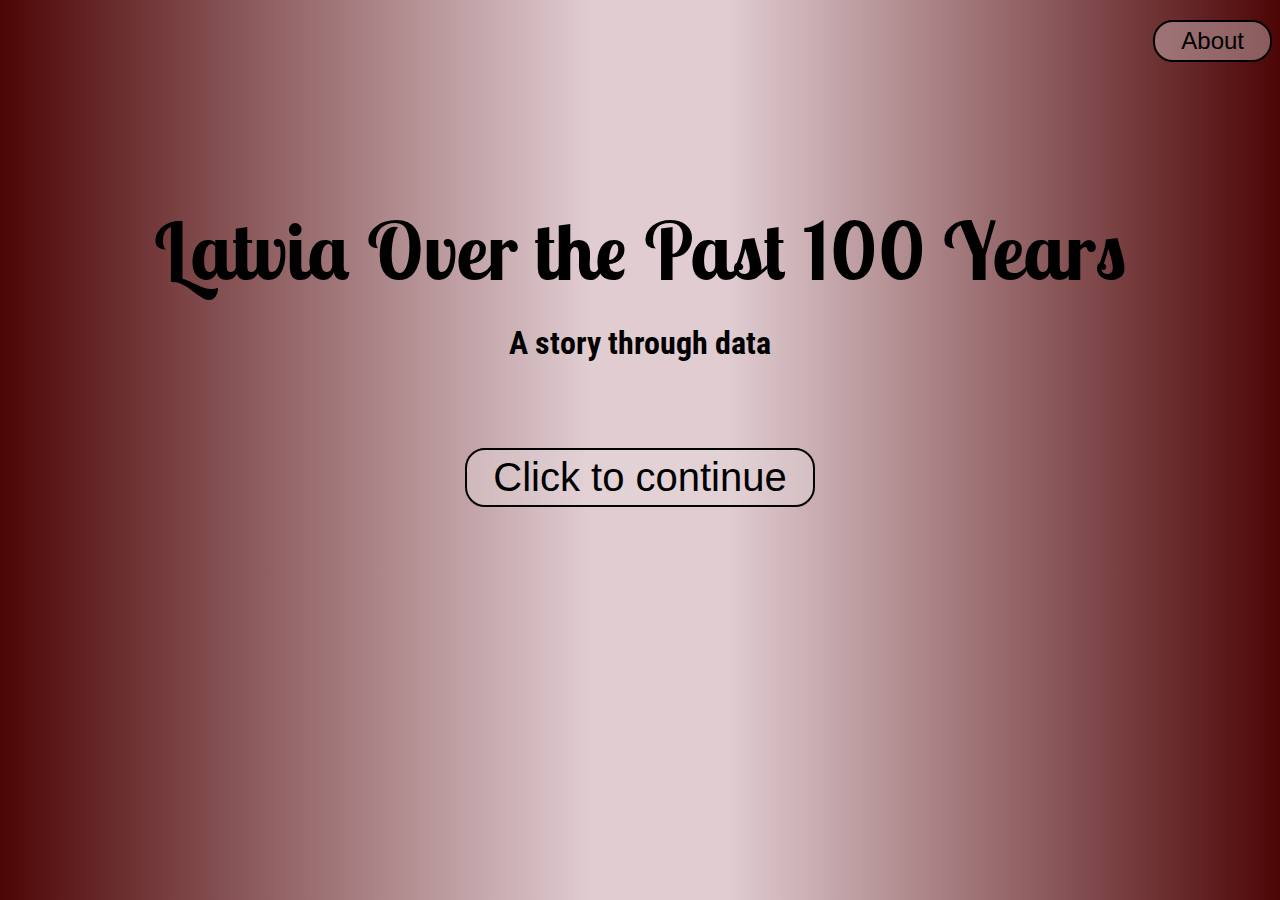
<file: index.html>
<!DOCTYPE html>
<html>
	<head>
		<title>Latvia 100 Years</title>
		<link rel="stylesheet" type="text/css" href="css/stats.css">
		<link href="https://fonts.googleapis.com/css?family=Lobster+Two" rel="stylesheet">
		<link href="https://fonts.googleapis.com/css?family=Roboto+Condensed" rel="stylesheet">
	</head>
	<body id="gradient-body">
		<a href="about.html"><button class="about-page">About</button></a>
		<div class="center">
			<h1 class="main-heading">Latvia Over the Past 100 Years</h1>
			<h2 class="main-subheading">A story through data</h2>
			<a href="information1.html"><button class="main-button">Click to continue</button></a>
		</div>
	</body>
</html>
</file>
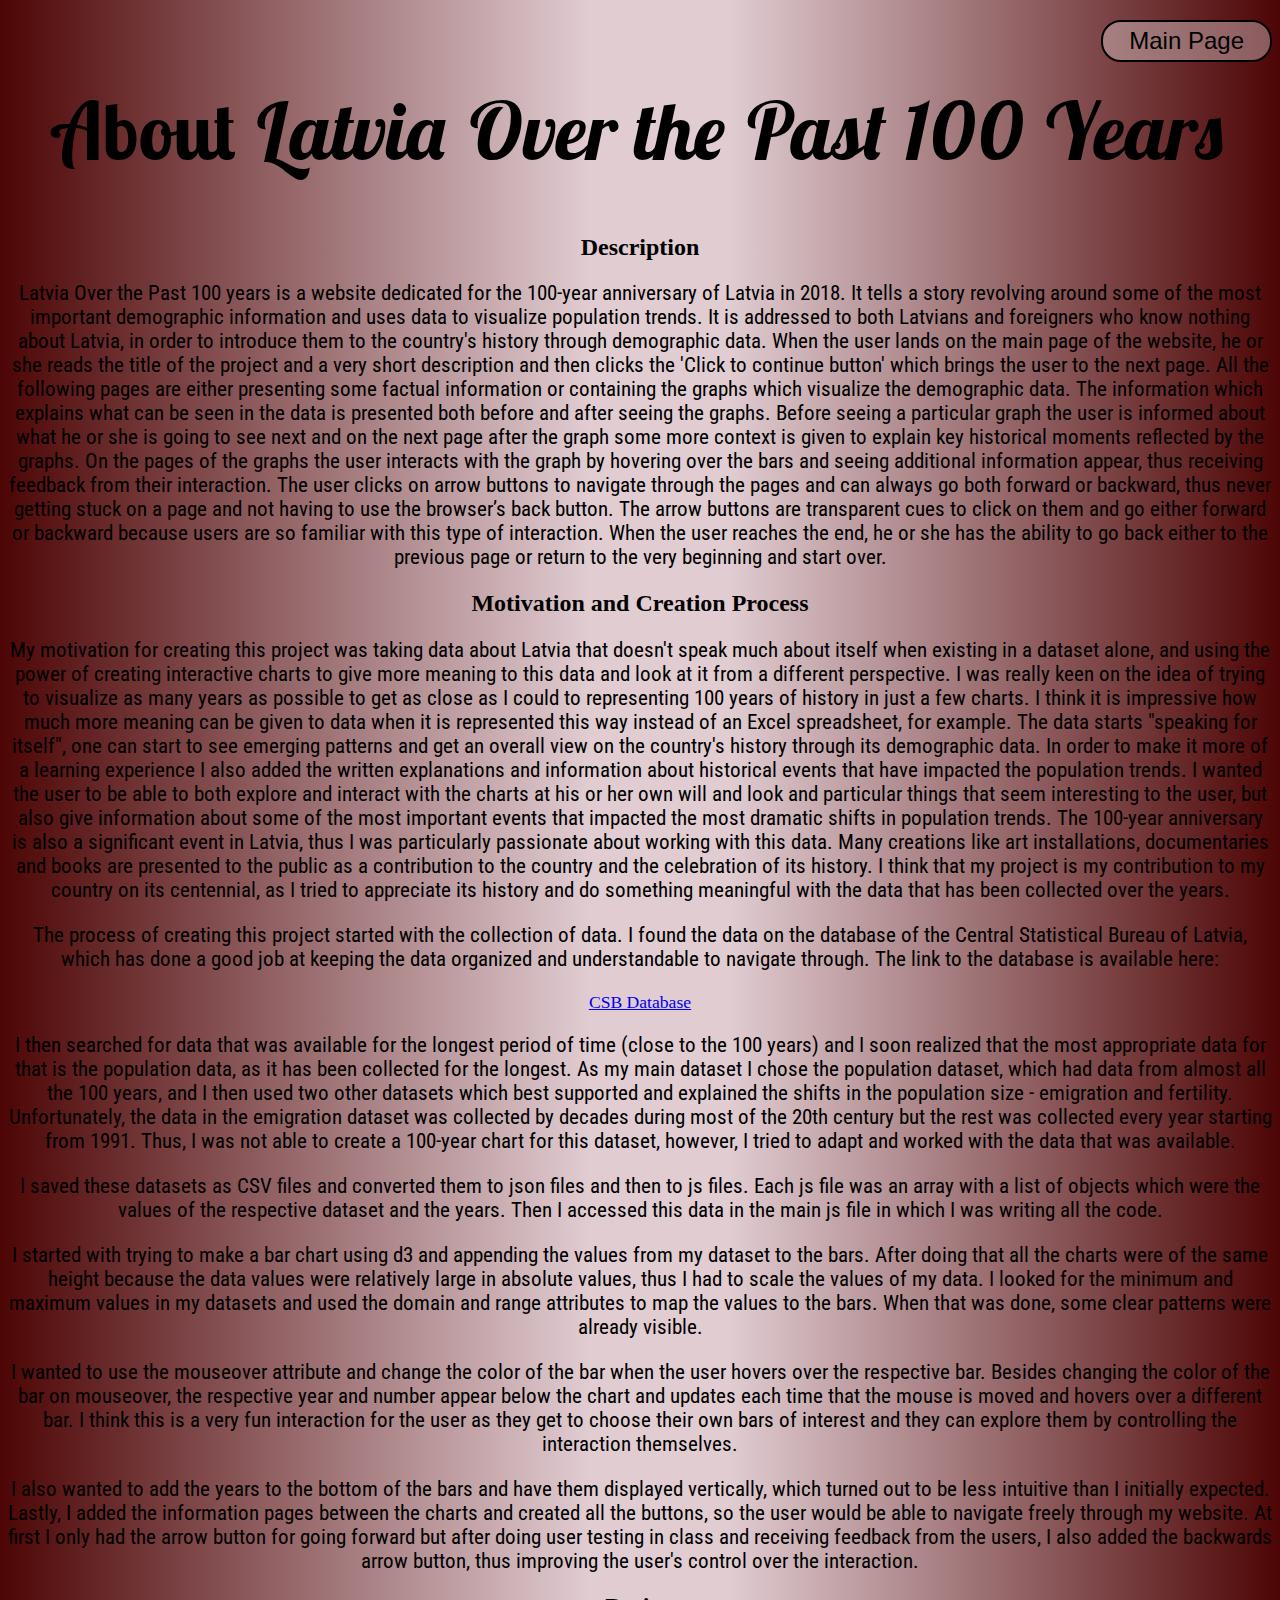
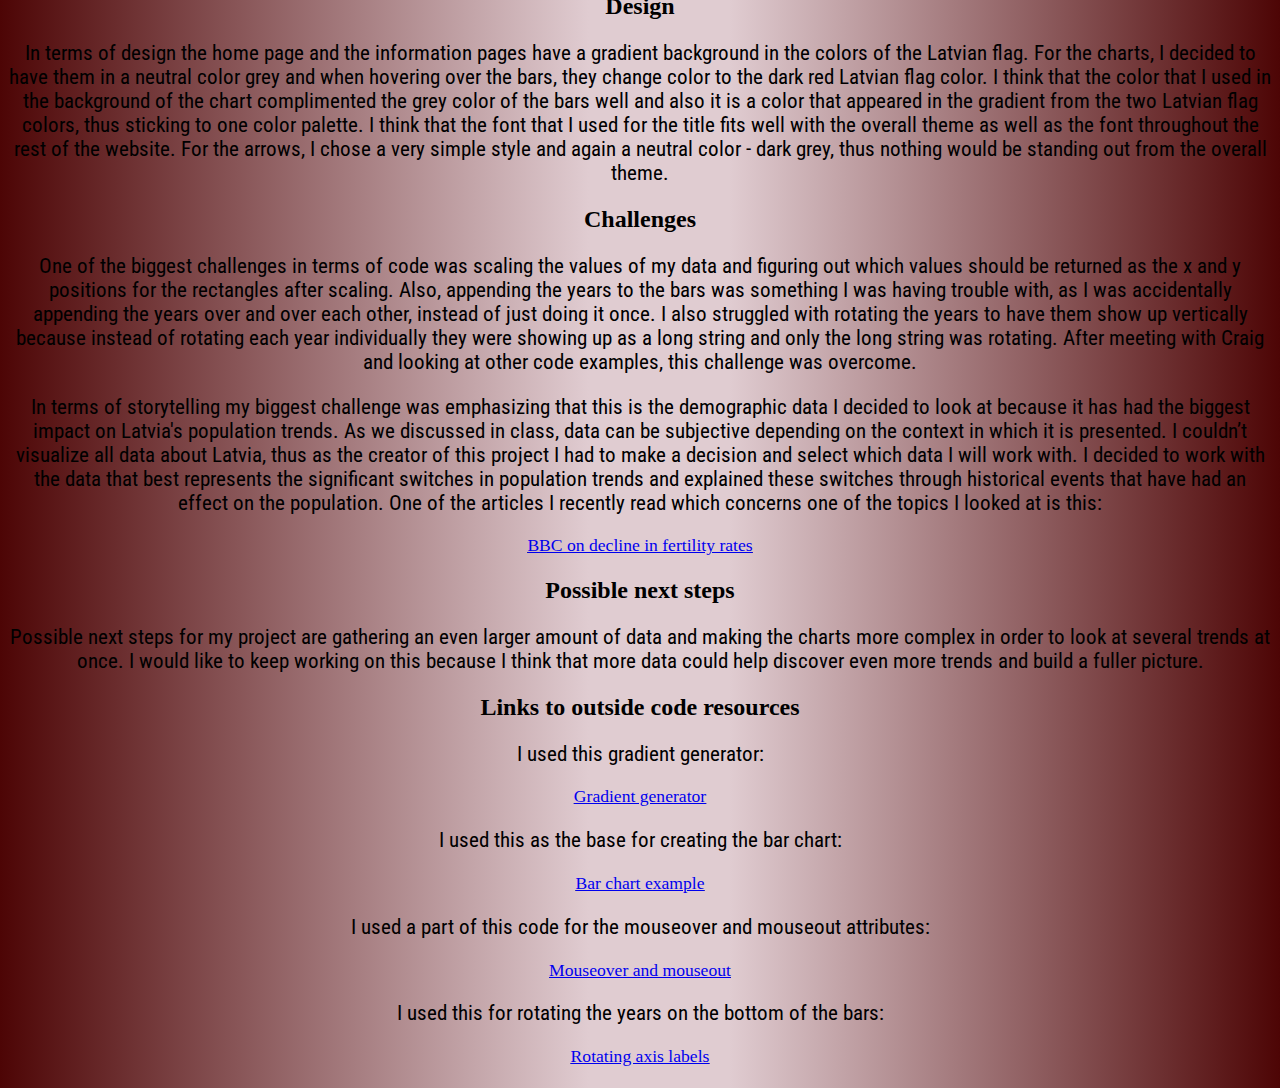
<file: about.html>
<!DOCTYPE html>
<html>
	<head>
		<title>About Pages</title>
		<link rel="stylesheet" type="text/css" href="css/stats.css">
		<link href="https://fonts.googleapis.com/css?family=Lobster+Two" rel="stylesheet">
		<link href="https://fonts.googleapis.com/css?family=Roboto+Condensed" rel="stylesheet">
	</head>
	<body id="gradient-body">
		<a href="index.html"><button class="main-page">Main Page</button></a>
		<div class="center">
			<h1 class="about-heading">About <i> Latvia Over the Past 100 Years</i></h1>

			<h2>Description</h2>
			<p>Latvia Over the Past 100 years is a website dedicated for the 100-year anniversary of Latvia in 2018. It tells a story revolving around some of the most important demographic information and uses data to visualize population trends. It is addressed to both Latvians and foreigners who know nothing about Latvia, in order to introduce them to the country's history through demographic data. When the user lands on the main page of the website, he or she reads the title of the project and a very short description and then clicks the 'Click to continue button' which brings the user to the next page. All the following pages are either presenting some factual information or containing the graphs which visualize the demographic data. The information which explains what can be seen in the data is presented both before and after seeing the graphs. Before seeing a particular graph the user is informed about what he or she is going to see next and on the next page after the graph some more context is given to explain key historical moments reflected by the graphs. On the pages of the graphs the user interacts with the graph by hovering over the bars and seeing additional information appear, thus receiving feedback from their interaction. The user clicks on arrow buttons to navigate through the pages and can always go both forward or backward, thus never getting stuck on a page and not having to use the browser’s back button. The arrow buttons are transparent cues to click on them and go either forward or backward because users are so familiar with this type of interaction. When the user reaches the end, he or she has the ability to go back either to the previous page or return to the very beginning and start over. 
			<h2>Motivation and Creation Process</h2>
			<p>My motivation for creating this project was taking data about Latvia that doesn't speak much about itself when existing in a dataset alone, and using the power of creating interactive charts to give more meaning to this data and look at it from a different perspective. I was really keen on the idea of trying to visualize as many years as possible to get as close as I could to representing 100 years of history in just a few charts. I think it is impressive how much more meaning can be given to data when it is represented this way instead of an Excel spreadsheet, for example. The data starts "speaking for itself", one can start to see emerging patterns and get an overall view on the country's history through its demographic data. In order to make it more of a learning experience I also added the written explanations and information about historical events that have impacted the population trends. I wanted the user to be able to both explore and interact with the charts at his or her own will and look and particular things that seem interesting to the user, but also give information about some of the most important events that impacted the most dramatic shifts in population trends. The 100-year anniversary is also a significant event in Latvia, thus I was particularly passionate about working with this data. Many creations like art installations, documentaries and books are presented to the public as a contribution to the country and the celebration of its history. I think that my project is my contribution to my country on its centennial, as I tried to appreciate its history and do something meaningful with the data that has been collected over the years.</p>
			<p>The process of creating this project started with the collection of data. I found the data on the database of the Central Statistical Bureau of Latvia, which has done a good job at keeping the data organized and understandable to navigate through. The link to the database is available here:<br>
				<a href="https://www.csb.gov.lv/en/statistika/db"><div class="about-page-links">CSB Database</div></a></p>
			<p>I then searched for data that was available for the longest period of time (close to the 100 years) and I soon realized that the most appropriate data for that is the population data, as it has been collected for the longest. As my main dataset I chose the population dataset, which had data from almost all the 100 years, and I then used two other datasets which best supported and explained the shifts in the population size - emigration and fertility. Unfortunately, the data in the emigration dataset was collected by decades during most of the 20th century but the rest was collected every year starting from 1991. Thus, I was not able to create a 100-year chart for this dataset, however, I tried to adapt and worked with the data that was available.</p>
			<p>I saved these datasets as CSV files and converted them to json files and then to js files. Each js file was an array with a list of objects which were the values of the respective dataset and the years. Then I accessed this data in the main js file in which I was writing all the code.</p>
			<p>I started with trying to make a bar chart using d3 and appending the values from my dataset to the bars. After doing that all the charts were of the same height because the data values were relatively large in absolute values, thus I had to scale the values of my data. I looked for the minimum and maximum values in my datasets and used the domain and range attributes to map the values to the bars. When that was done, some clear patterns were already visible.</p>
			<p>I wanted to use the mouseover attribute and change the color of the bar when the user hovers over the respective bar. Besides changing the color of the bar on mouseover, the respective year and number appear below the chart and updates each time that the mouse is moved and hovers over a different bar. I think this is a very fun interaction for the user as they get to choose their own bars of interest and they can explore them by controlling the interaction themselves.</p>
			<p>I also wanted to add the years to the bottom of the bars and have them displayed vertically, which turned out to be less intuitive than I initially expected. Lastly, I added the information pages between the charts and created all the buttons, so the user would be able to navigate freely through my website. At first I only had the arrow button for going forward but after doing user testing in class and receiving feedback from the users, I also added the backwards arrow button, thus improving the user's control over the interaction.</p>
			<h2>Design</h2>
			<p>In terms of design the home page and the information pages have a gradient background in the colors of the Latvian flag. For the charts, I decided to have them in a neutral color grey and when hovering over the bars, they change color to the dark red Latvian flag color. I think that the color that I used in the background of the chart complimented the grey color of the bars well and also it is a color that appeared in the gradient from the two Latvian flag colors, thus sticking to one color palette. I think that the font that I used for the title fits well with the overall theme as well as the font throughout the rest of the website. For the arrows, I chose a very simple style and again a neutral color - dark grey, thus nothing would be standing out from the overall theme.</p>
			<h2>Challenges</h2>
			<p>One of the biggest challenges in terms of code was scaling the values of my data and figuring out which values should be returned as the x and y positions for the rectangles after scaling. Also, appending the years to the bars was something I was having trouble with, as I was accidentally appending the years over and over each other, instead of just doing it once. I also struggled with rotating the years to have them show up vertically because instead of rotating each year individually they were showing up as a long string and only the long string was rotating. After meeting with Craig and looking at other code examples, this challenge was overcome.</p>
			<p>In terms of storytelling my biggest challenge was emphasizing that this is the demographic data I decided to look at because it has had the biggest impact on Latvia's population trends. As we discussed in class, data can be subjective depending on the context in which it is presented. I couldn’t visualize all data about Latvia, thus as the creator of this project I had to make a decision and select which data I will work with. I decided to work with the data that best represents the significant switches in population trends and explained these switches through historical events that have had an effect on the population. One of the articles I recently read which concerns one of the topics I looked at is this:<br>
				<a href="https://www.bbc.com/news/health-46118103?fbclid=IwAR2egYDFcRPpYCnVQQ5Np_3WoElYpyaZSFc_ssVSs7uzz_vsXn7R3W4NBKA"><div class="about-page-links">BBC on decline in fertility rates</div></a></p>
			<h2>Possible next steps</h2>
			<p>Possible next steps for my project are gathering an even larger amount of data and making the charts more complex in order to look at several trends at once. I would like to keep working on this because I think that more data could help discover even more trends and build a fuller picture.</p>
			<h2>Links to outside code resources</h2>
			<p>I used this gradient generator:<br>
				<a href="https://www.cssmatic.com/gradient-generator#'\-moz\-linear\-gradient\%28left\%2C\%20rgba\%2877\%2C5\%2C5\%2C1\%29\%200\%25\%2C\%20rgba\%28224\%2C204\%2C209\%2C1\%29\%2046\%25\%2C\%20rgba\%28224\%2C204\%2C209\%2C1\%29\%2057\%25\%2C\%20rgba\%2877\%2C5\%2C5\%2C1\%29\%20100\%25\%29\%3B'"><div class="about-page-links">Gradient generator</div></a></p>
			<p>I used this as the base for creating the bar chart:<br>
				<a href="https://medium.freecodecamp.org/how-to-create-your-first-bar-chart-with-d3-js-a0e8ea2df386"><div class="about-page-links">Bar chart example</div></a></p>
			<p>I used a part of this code for the mouseover and mouseout attributes:<br>
				<a href="https://stackoverflow.com/questions/23703089/d3-js-change-color-and-size-on-line-graph-dot-on-mouseover"><div class="about-page-links">Mouseover and mouseout</div></a></p>
			<p>I used this for rotating the years on the bottom of the bars:<br>
				<a href="https://stackoverflow.com/questions/15419670/d3-x-axis-labels-outputted-as-long-string"><div class="about-page-links">Rotating axis labels</div></a></p>



		</div>
	</body>
</html>
</file>
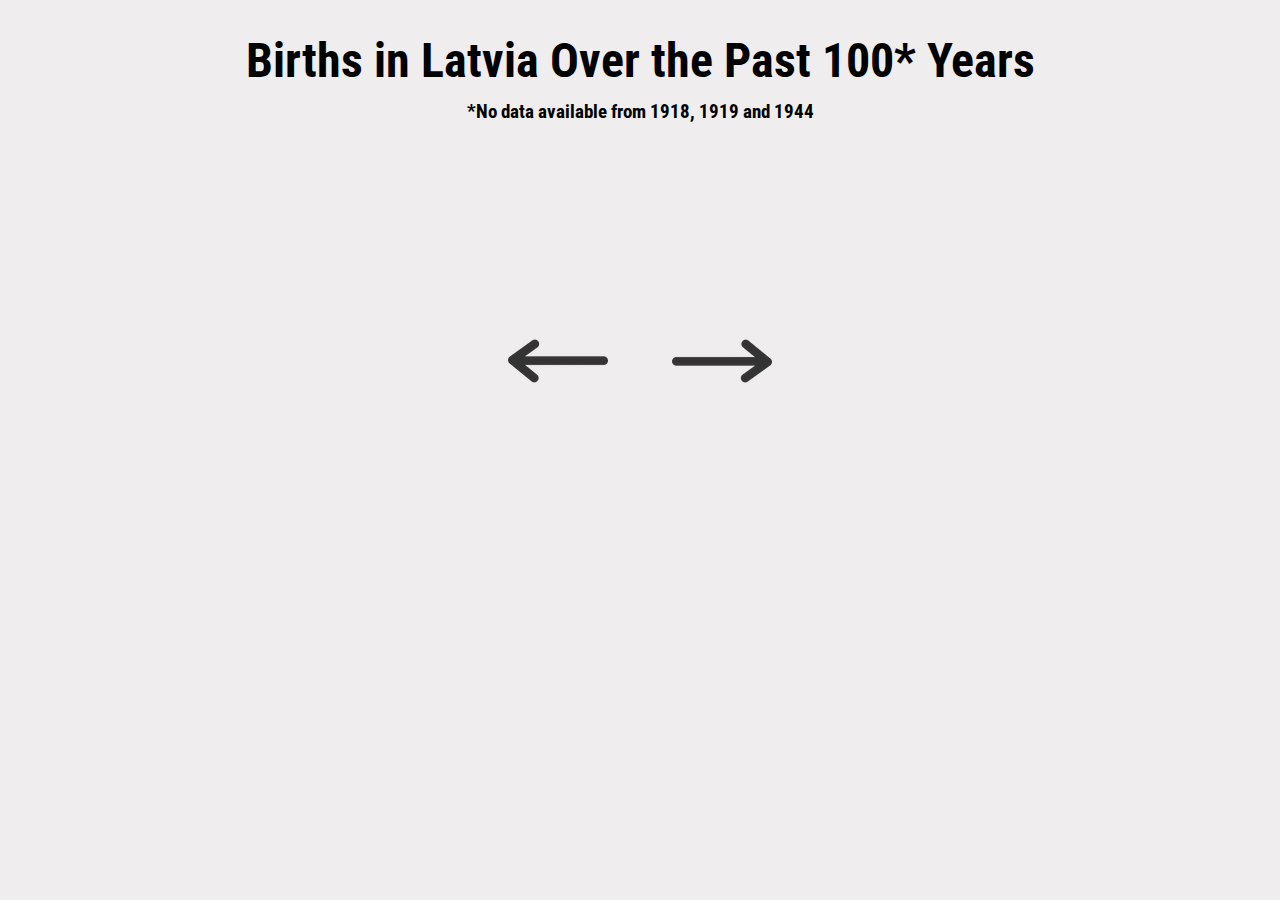
<file: births.html>
<!DOCTYPE html>
<html>
	<head>
		<title>Births</title>
		<link rel="stylesheet" type="text/css" href="css/stats.css">
		<link href="https://fonts.googleapis.com/css?family=Lobster+Two" rel="stylesheet">
		<link href="https://fonts.googleapis.com/css?family=Roboto+Condensed" rel="stylesheet">
	</head>
	<body id="graphs-body">
		<div class="center">
			<h1 class="graphs-title">Births in Latvia Over the Past 100* Years</h1>
			<h3 class="disclaimer">*No data available from 1918, 1919 and 1944</h3>
			<svg></svg>
			<div id="births-text"></div>
			<a href="information3.html"><img class="arrow" src = "images/arrow.png"></a>
			<a href="information4.html"><img class="arrow2" src = "images/arrow2.png"></a>
		</div>


		<script src="https://code.jquery.com/jquery-2.0.3.min.js"></script>
		<script src="https://d3js.org/d3.v4.min.js"></script>	
		<script src="p5/p5.js"></script>
		<script src="js/newborns.js"></script>	
		<script src="js/births_stats.js"></script>

	</body>
</html>
</file>
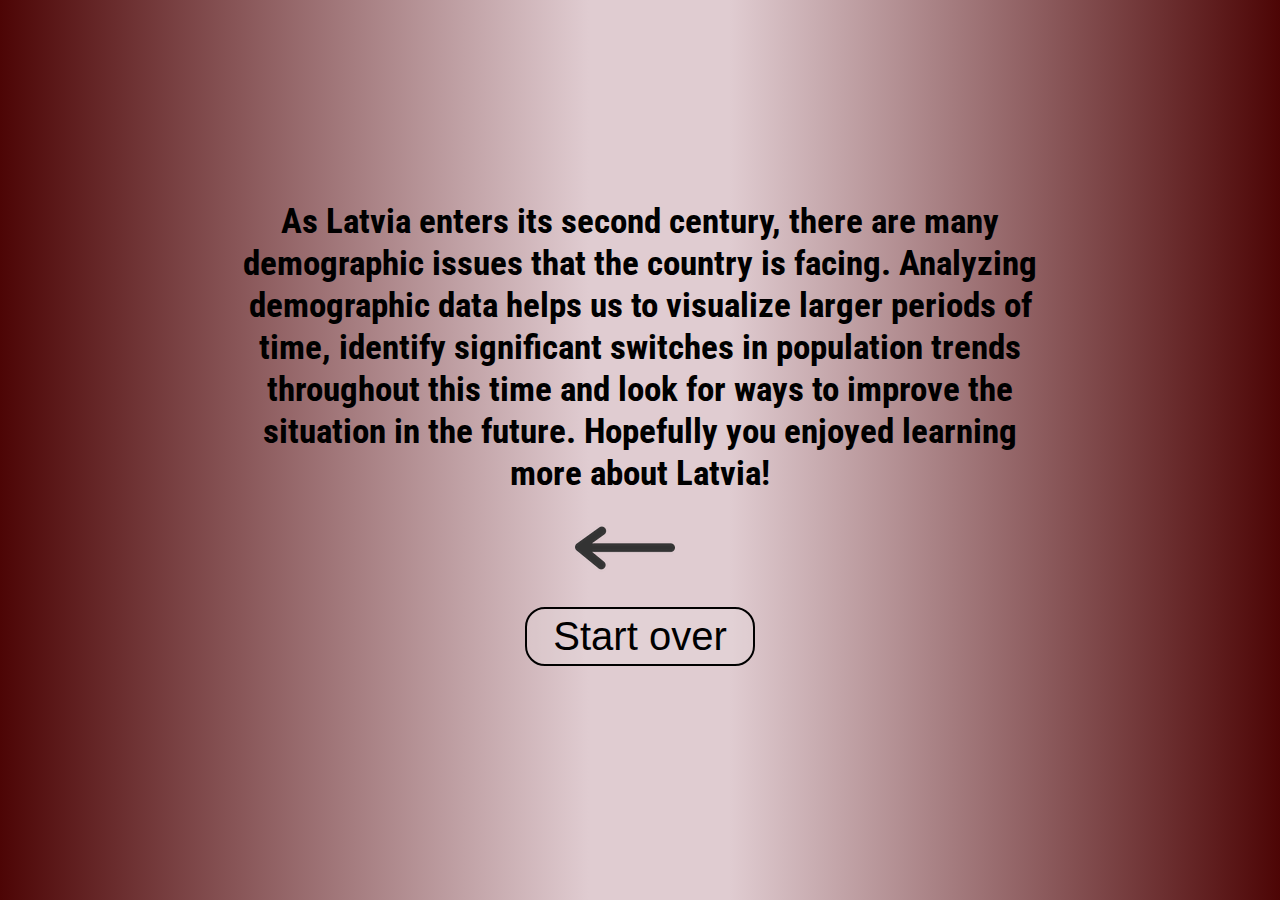
<file: final.html>
<!DOCTYPE html>
<html>
	<head>
		<title>Info</title>
		<link rel="stylesheet" type="text/css" href="css/stats.css">
		<link href="https://fonts.googleapis.com/css?family=Lobster+Two" rel="stylesheet">
		<link href="https://fonts.googleapis.com/css?family=Roboto+Condensed" rel="stylesheet">
	</head>
	<body id="gradient-body">
		<div class="center">
			<h2 class="info1">As Latvia enters its second century, there are many demographic issues that the country is facing. Analyzing demographic data helps us to visualize larger periods of time, identify significant switches in population trends throughout this time and look for ways to improve the situation in the future. Hopefully you enjoyed learning more about Latvia! </h2>
			<a href="information4.html"><img class="arrow" src = "images/arrow.png"></a>
			<br>
			<a href="index.html"><button class="final-button">Start over</button></a>
		</div>
	</body>
</html>
</file>
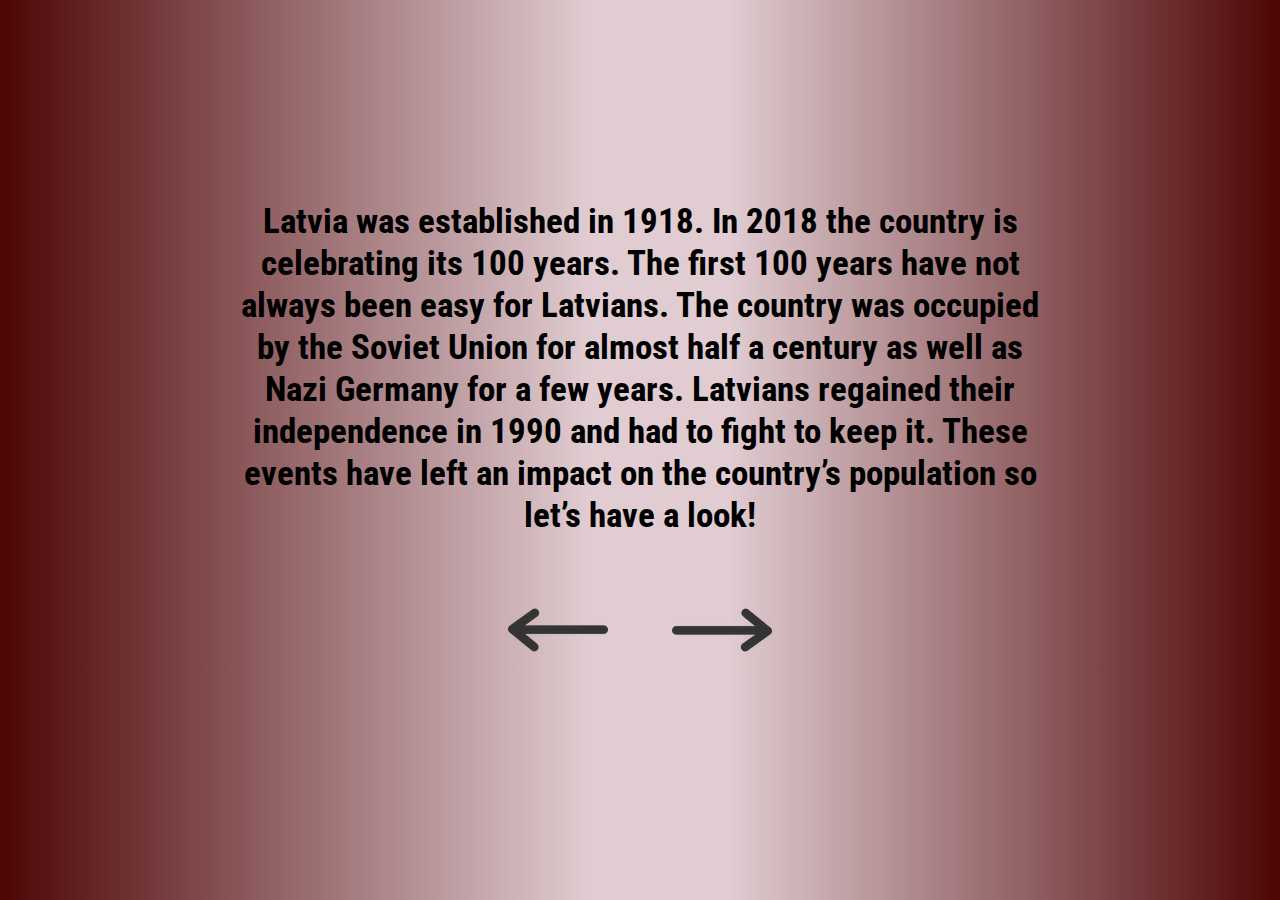
<file: information1.html>
<!DOCTYPE html>
<html>
	<head>
		<title>Info</title>
		<link rel="stylesheet" type="text/css" href="css/stats.css">
		<link href="https://fonts.googleapis.com/css?family=Lobster+Two" rel="stylesheet">
		<link href="https://fonts.googleapis.com/css?family=Roboto+Condensed" rel="stylesheet">
	</head>
	<body id="gradient-body">
		<div class="center">
			<h2 class="info1">Latvia was established in 1918. In 2018 the country is celebrating its 100 years. 
			The first 100 years have not always been easy for Latvians. The country was occupied by the Soviet Union for almost half a century as well as Nazi Germany for a few years. Latvians regained their independence in 1990 and had to fight to keep it. These events have left an impact on the country’s population so let’s have a look!</h2>
			<a href="index.html"><img class="arrow-info" src = "images/arrow.png"></a>
			<a href="population.html"><img class="arrow-info" src = "images/arrow2.png"></a>
		</div>
	</body>
</html>
</file>
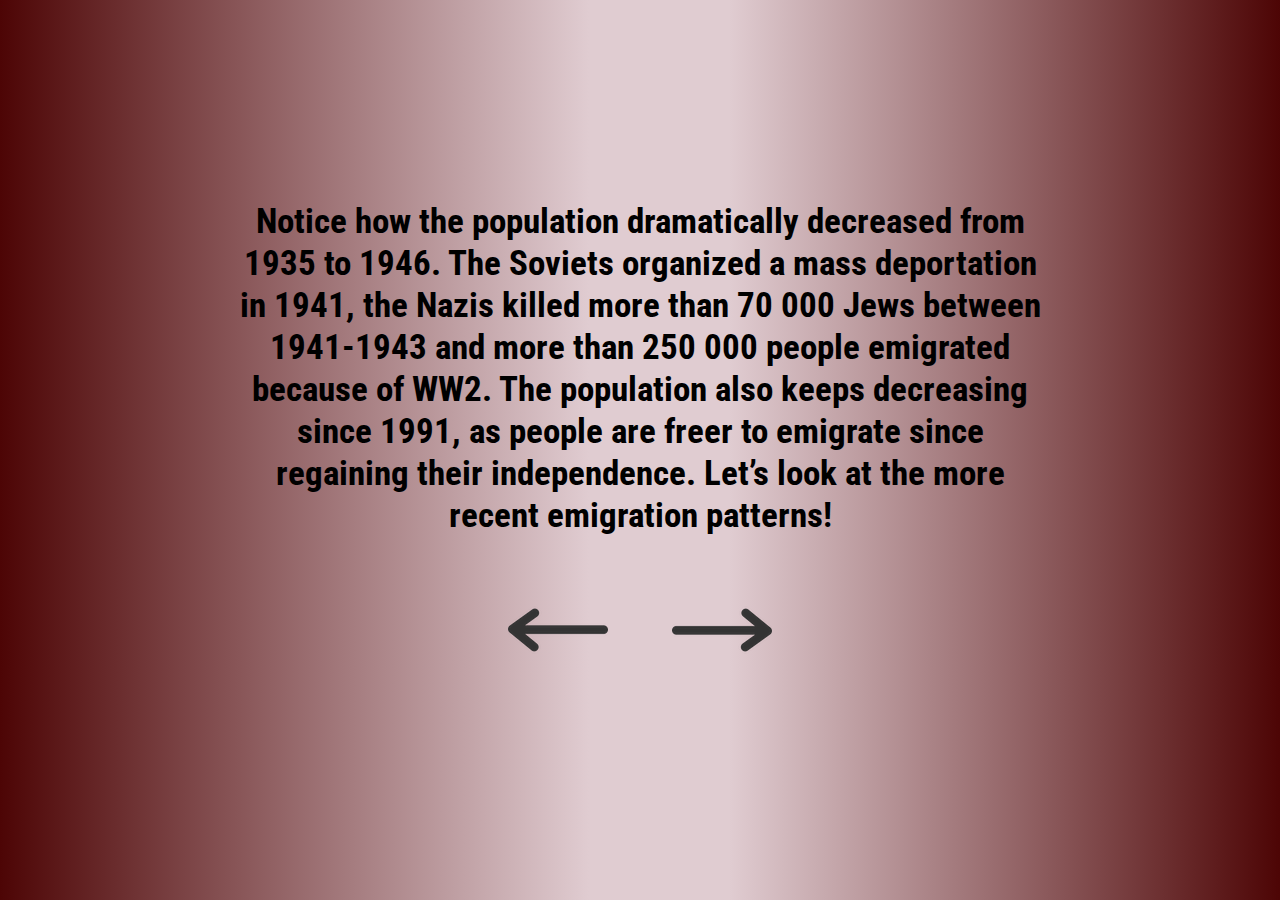
<file: information2.html>
<!DOCTYPE html>
<html>
	<head>
		<title>Info</title>
		<link rel="stylesheet" type="text/css" href="css/stats.css">
		<link href="https://fonts.googleapis.com/css?family=Lobster+Two" rel="stylesheet">
		<link href="https://fonts.googleapis.com/css?family=Roboto+Condensed" rel="stylesheet">
	</head>
	<body id="gradient-body">
		<div class="center">
			<h2 class="info1">Notice how the population dramatically decreased from 1935 to 1946. The Soviets organized a mass deportation in 1941, the Nazis killed more than 70 000 Jews between 1941-1943 and more than 250 000 people emigrated because of WW2. The population also keeps decreasing since 1991, as people are freer to emigrate since regaining their independence. Let’s look at the more recent emigration patterns!</h2>
			<a href="population.html"><img class="arrow-info" src = "images/arrow.png"></a>
			<a href="migration.html"><img class="arrow-info" src = "images/arrow2.png"></a>
		</div>
	</body>
</html>
</file>
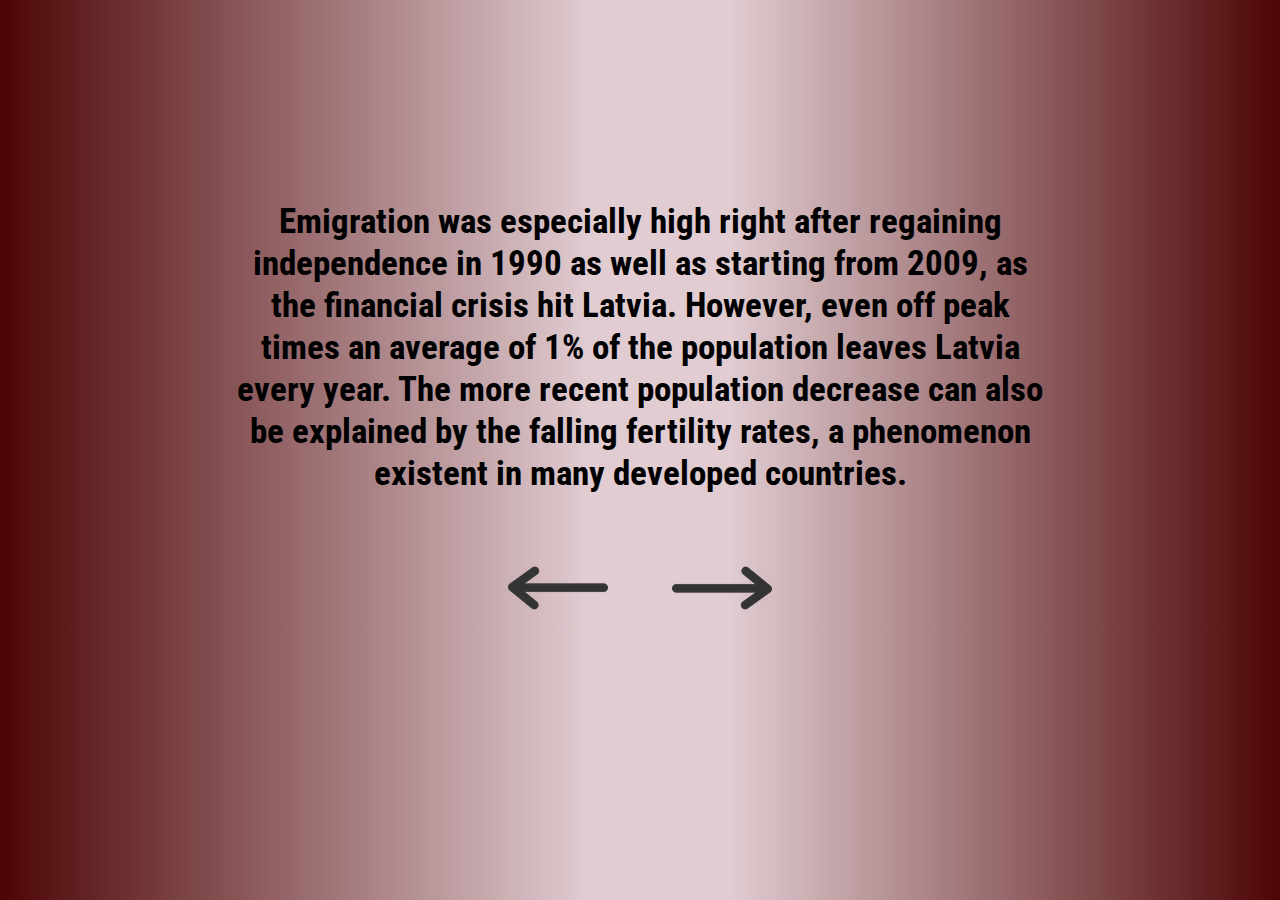
<file: information3.html>
<!DOCTYPE html>
<html>
	<head>
		<title>Info</title>
		<link rel="stylesheet" type="text/css" href="css/stats.css">
		<link href="https://fonts.googleapis.com/css?family=Lobster+Two" rel="stylesheet">
		<link href="https://fonts.googleapis.com/css?family=Roboto+Condensed" rel="stylesheet">
	</head>
	<body id="gradient-body">
		<div class="center">
			<h2 class="info1">Emigration was especially high right after regaining independence in 1990 as well as starting from 2009, as the financial crisis hit Latvia. However, even off peak times an average of 1% of the population leaves Latvia every year. The more recent population decrease can also be explained by the falling fertility rates, a phenomenon existent in many developed countries.</h2>
			<a href="migration.html"><img class="arrow-info" src = "images/arrow.png"></a>
			<a href="births.html"><img class="arrow-info" src = "images/arrow2.png"></a>
		</div>
	</body>
</html>
</file>
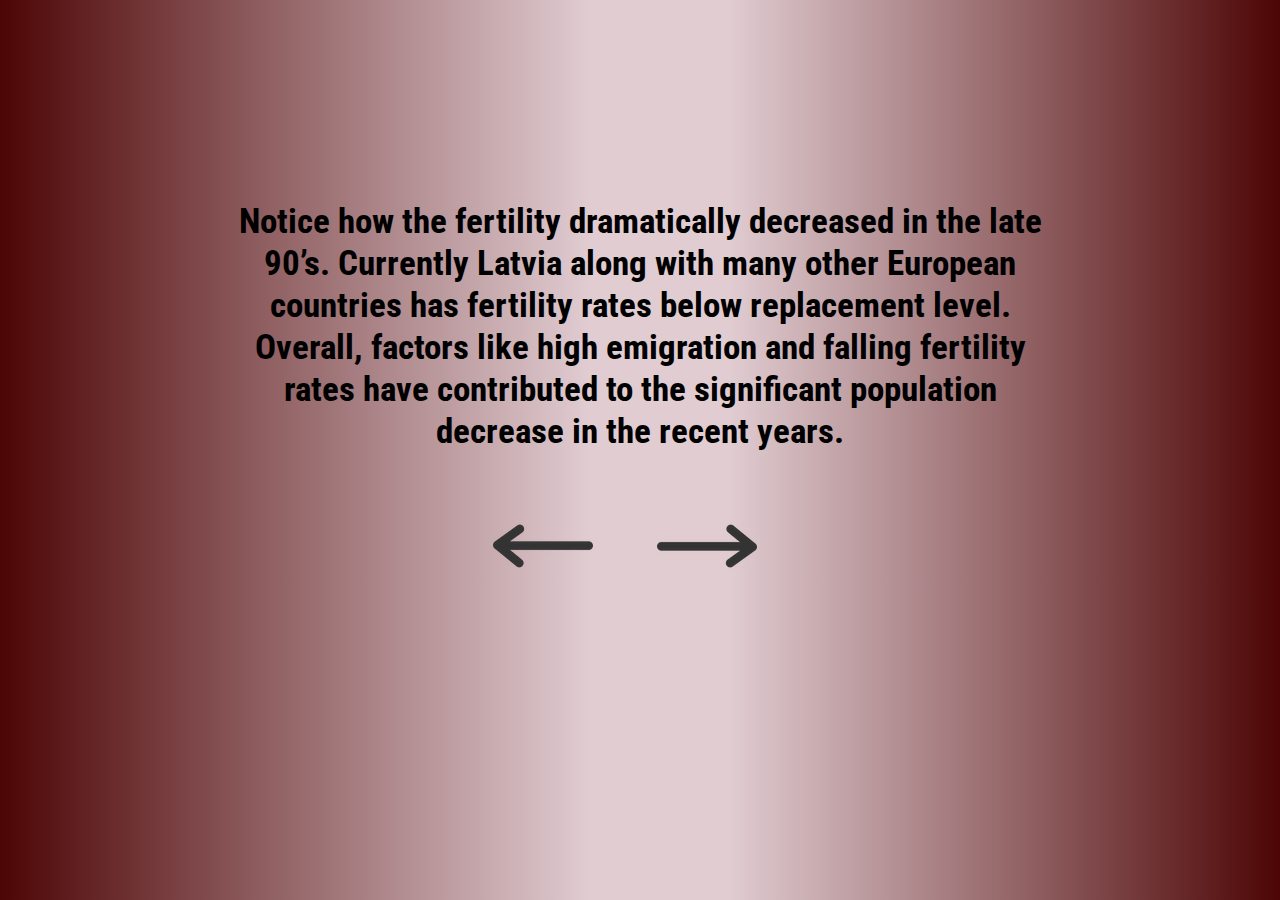
<file: information4.html>
<!DOCTYPE html>
<html>
	<head>
		<title>Info</title>
		<link rel="stylesheet" type="text/css" href="css/stats.css">
		<link href="https://fonts.googleapis.com/css?family=Lobster+Two" rel="stylesheet">
		<link href="https://fonts.googleapis.com/css?family=Roboto+Condensed" rel="stylesheet">
	</head>
	<body id="gradient-body">
		<div class="center">
			<h2 class="info1">Notice how the fertility dramatically decreased in the late 90’s. Currently Latvia along with many other European countries has fertility rates below replacement level. Overall, factors like high emigration and falling fertility rates have contributed to the significant population decrease in the recent years.</h2>
			<a href="births.html"><img class="arrow" src = "images/arrow.png"></a>
			<a href="final.html"><img class="arrow-info" src = "images/arrow2.png"></a>
		</div>
	</body>
</html>
</file>
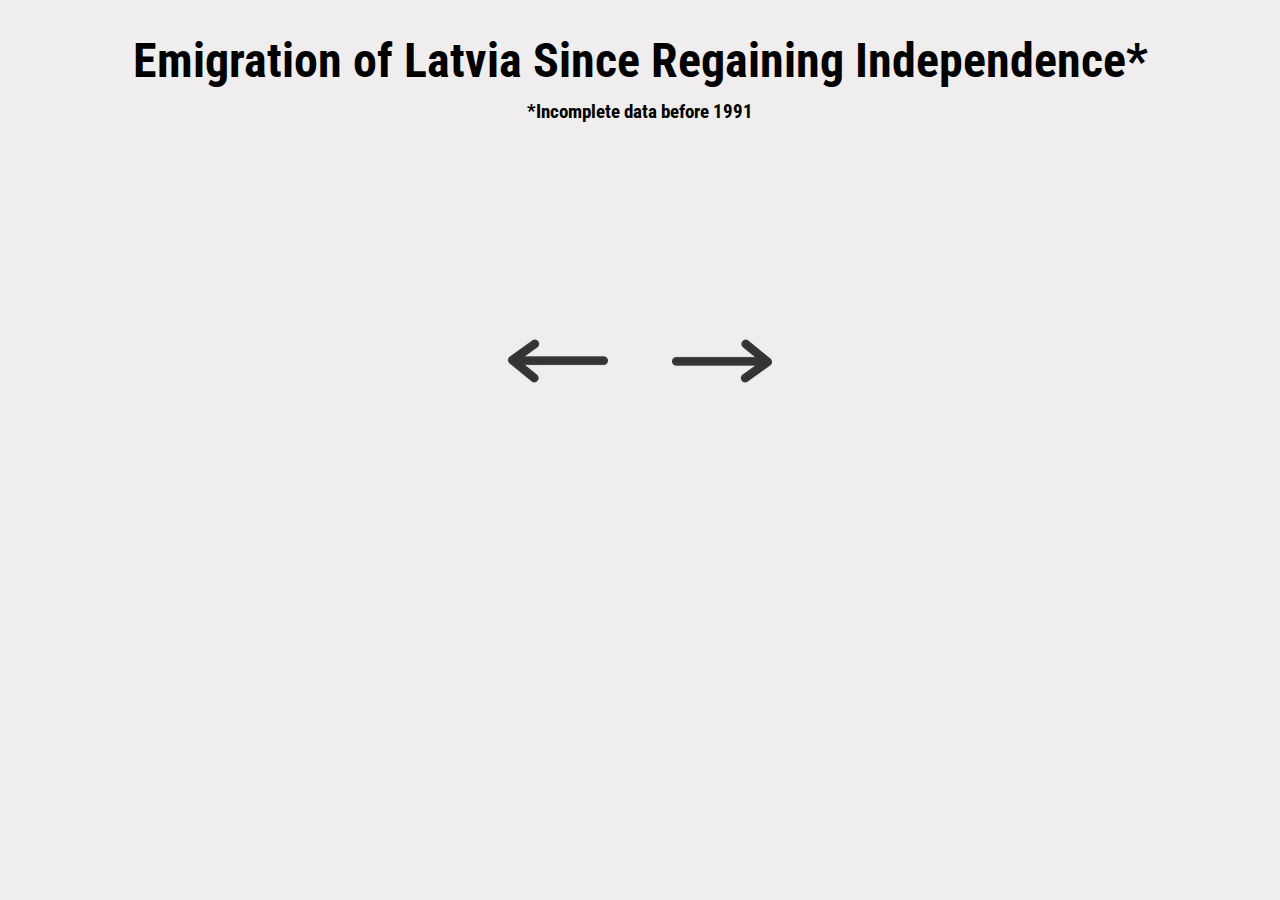
<file: migration.html>
<!DOCTYPE html>
<html>
	<head>
		<title>Migration</title>
		<link rel="stylesheet" type="text/css" href="css/stats.css">
		<link href="https://fonts.googleapis.com/css?family=Lobster+Two" rel="stylesheet">
		<link href="https://fonts.googleapis.com/css?family=Roboto+Condensed" rel="stylesheet">
	</head>
	<body id="graphs-body">
		<div class="center">
			<h1 class="graphs-title">Emigration of Latvia Since Regaining Independence*</h1>
			<h3 class="disclaimer">*Incomplete data before 1991</h3>
			<svg></svg>
			<div id="migration-text"></div>
			<a href="information2.html"><img class="arrow" src = "images/arrow.png"></a>
			<a href="information3.html"><img class="arrow2" src = "images/arrow2.png"></a>
		</div>


		<script src="https://code.jquery.com/jquery-2.0.3.min.js"></script>
		<script src="https://d3js.org/d3.v4.min.js"></script>	
		<script src="p5/p5.js"></script>
		<script src="js/emigration.js"></script>	
		<script src="js/migration_stats.js"></script>

	</body>
</html>
</file>
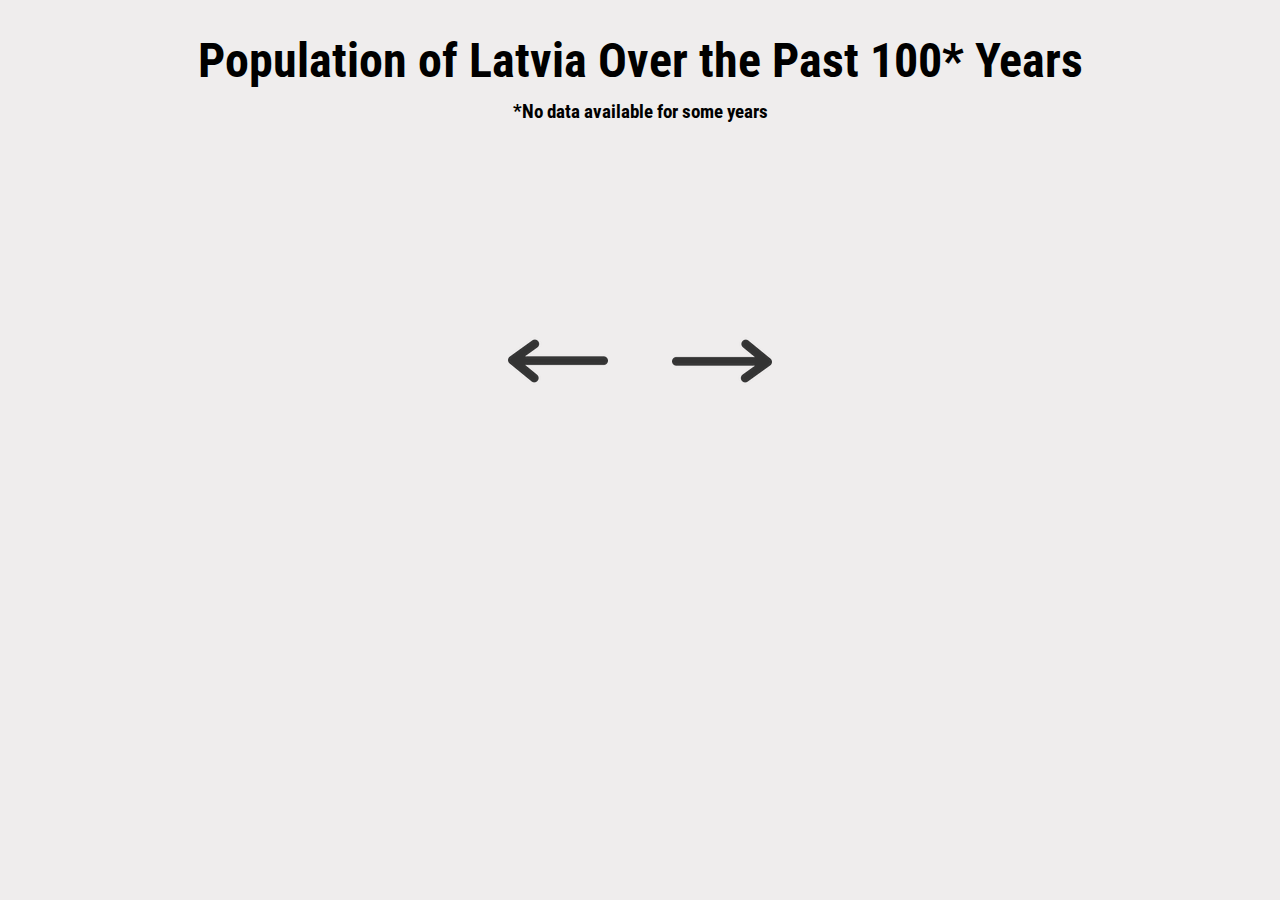
<file: population.html>
<!DOCTYPE html>
<html>
	<head>
		<title>Population</title>
		<link rel="stylesheet" type="text/css" href="css/stats.css">
		<link href="https://fonts.googleapis.com/css?family=Lobster+Two" rel="stylesheet">
		<link href="https://fonts.googleapis.com/css?family=Roboto+Condensed" rel="stylesheet">
	</head>
	<body id="graphs-body">
		<div class="center">
			<h1 class="graphs-title">Population of Latvia Over the Past 100* Years</h1>
			<h3 class="disclaimer">*No data available for some years</h3>
			<svg></svg>
			<div id="population-text"></div>
			<a href="information1.html"><img class="arrow" src = "images/arrow.png"></a>
			<a href="information2.html"><img class="arrow2" src = "images/arrow2.png"></a>
		</div>


		<script src="https://code.jquery.com/jquery-2.0.3.min.js"></script>
		<script src="https://d3js.org/d3.v4.min.js"></script>	
		<script src="p5/p5.js"></script>
		<script src="js/population.js"></script>	
		<script src="js/latvia_stats.js"></script>

	</body>
</html>
</file>
<file: css/stats.css>
body {
	font-size: 16px;
}

#gradient-body {
	background: rgba(77,5,5,1);
	background: -moz-linear-gradient(left, rgba(77,5,5,1) 0%, rgba(224,204,209,1) 46%, rgba(224,204,209,1) 57%, rgba(77,5,5,1) 100%);
	background: -webkit-gradient(left top, right top, color-stop(0%, rgba(77,5,5,1)), color-stop(46%, rgba(224,204,209,1)), color-stop(57%, rgba(224,204,209,1)), color-stop(100%, rgba(77,5,5,1)));
	background: -webkit-linear-gradient(left, rgba(77,5,5,1) 0%, rgba(224,204,209,1) 46%, rgba(224,204,209,1) 57%, rgba(77,5,5,1) 100%);
	background: -o-linear-gradient(left, rgba(77,5,5,1) 0%, rgba(224,204,209,1) 46%, rgba(224,204,209,1) 57%, rgba(77,5,5,1) 100%);
	background: -ms-linear-gradient(left, rgba(77,5,5,1) 0%, rgba(224,204,209,1) 46%, rgba(224,204,209,1) 57%, rgba(77,5,5,1) 100%);
	background: linear-gradient(to right, rgba(77,5,5,1) 0%, rgba(224,204,209,1) 46%, rgba(224,204,209,1) 57%, rgba(77,5,5,1) 100%);
	filter: progid:DXImageTransform.Microsoft.gradient( startColorstr='#4d0505', endColorstr='#4d0505', GradientType=1 );
}

.center {
	text-align: center;
}


/*The arrows*/
.arrow-info {
	margin-top: 40px;
}

.arrow, .arrow-info {
	margin-right: 30px;
}

.arrow2, .arrow-info {
	margin-left: 30px;
}


/*Main page*/
.main-heading {
	font-size: 5em;
	margin-top: 200px;
	font-family: 'Lobster Two', cursive;
}

.main-subheading {
	font-size: 2em;
	margin-top: -30px;
	font-family: 'Roboto Condensed', sans-serif;
}

button {
	background-color: rgb(229, 218, 220, 0.4);
    border-radius: 20px;
    -webkit-transition-duration: 0.4s;
    transition-duration: 0.4s;
    cursor: pointer;
    padding: 5px 26px;
    border: 2px solid black;
}

.main-button {
	margin: 60px;
	font-size: 2.5em;
}


/*Info page text*/
.info1 {
	font-family: 'Roboto Condensed', sans-serif;
	margin-top: 200px;
	margin-right: 220px;
	margin-left: 220px;
	font-size: 2.2em;
}


/*The graphs*/
.bar-chart {
    background-color: rgb(186, 163, 163);
    fill: grey;
}

#graphs-body {
	background-color: rgb(239, 237, 237);
}

#population-text {
	margin-top: 40px;
}

.graphs-title {
	font-size: 3em;
	font-family: 'Roboto Condensed', sans-serif;
}

p {
	font-size: 1.3em;
	font-family: 'Roboto Condensed', sans-serif;
}

.disclaimer {
	font-family: 'Roboto Condensed', sans-serif;
	margin-top: -20px;
}

#migration-text, #births-text {
	margin-top: 40px;
}



/*Last info page*/
.final-button {
	margin: 30px;
	font-size: 2.5em;
}



/*Button to the about page*/
.about-page {
	margin-top: -180px;
	font-size: 1.5em;
	float: right;
}

/*Heading in the about page*/
.about-heading {
	font-size: 5em;
	margin-top: 80px;
	font-family: 'Lobster Two', cursive;
}

/*Button back to main page from about page*/
.main-page {
	margin-top: -60px;
	font-size: 1.5em;
	float: right;
}

.about-page-links {
	font-size: 1.1em;
	color: black;
	text-decoration: underline;

}
</file>
